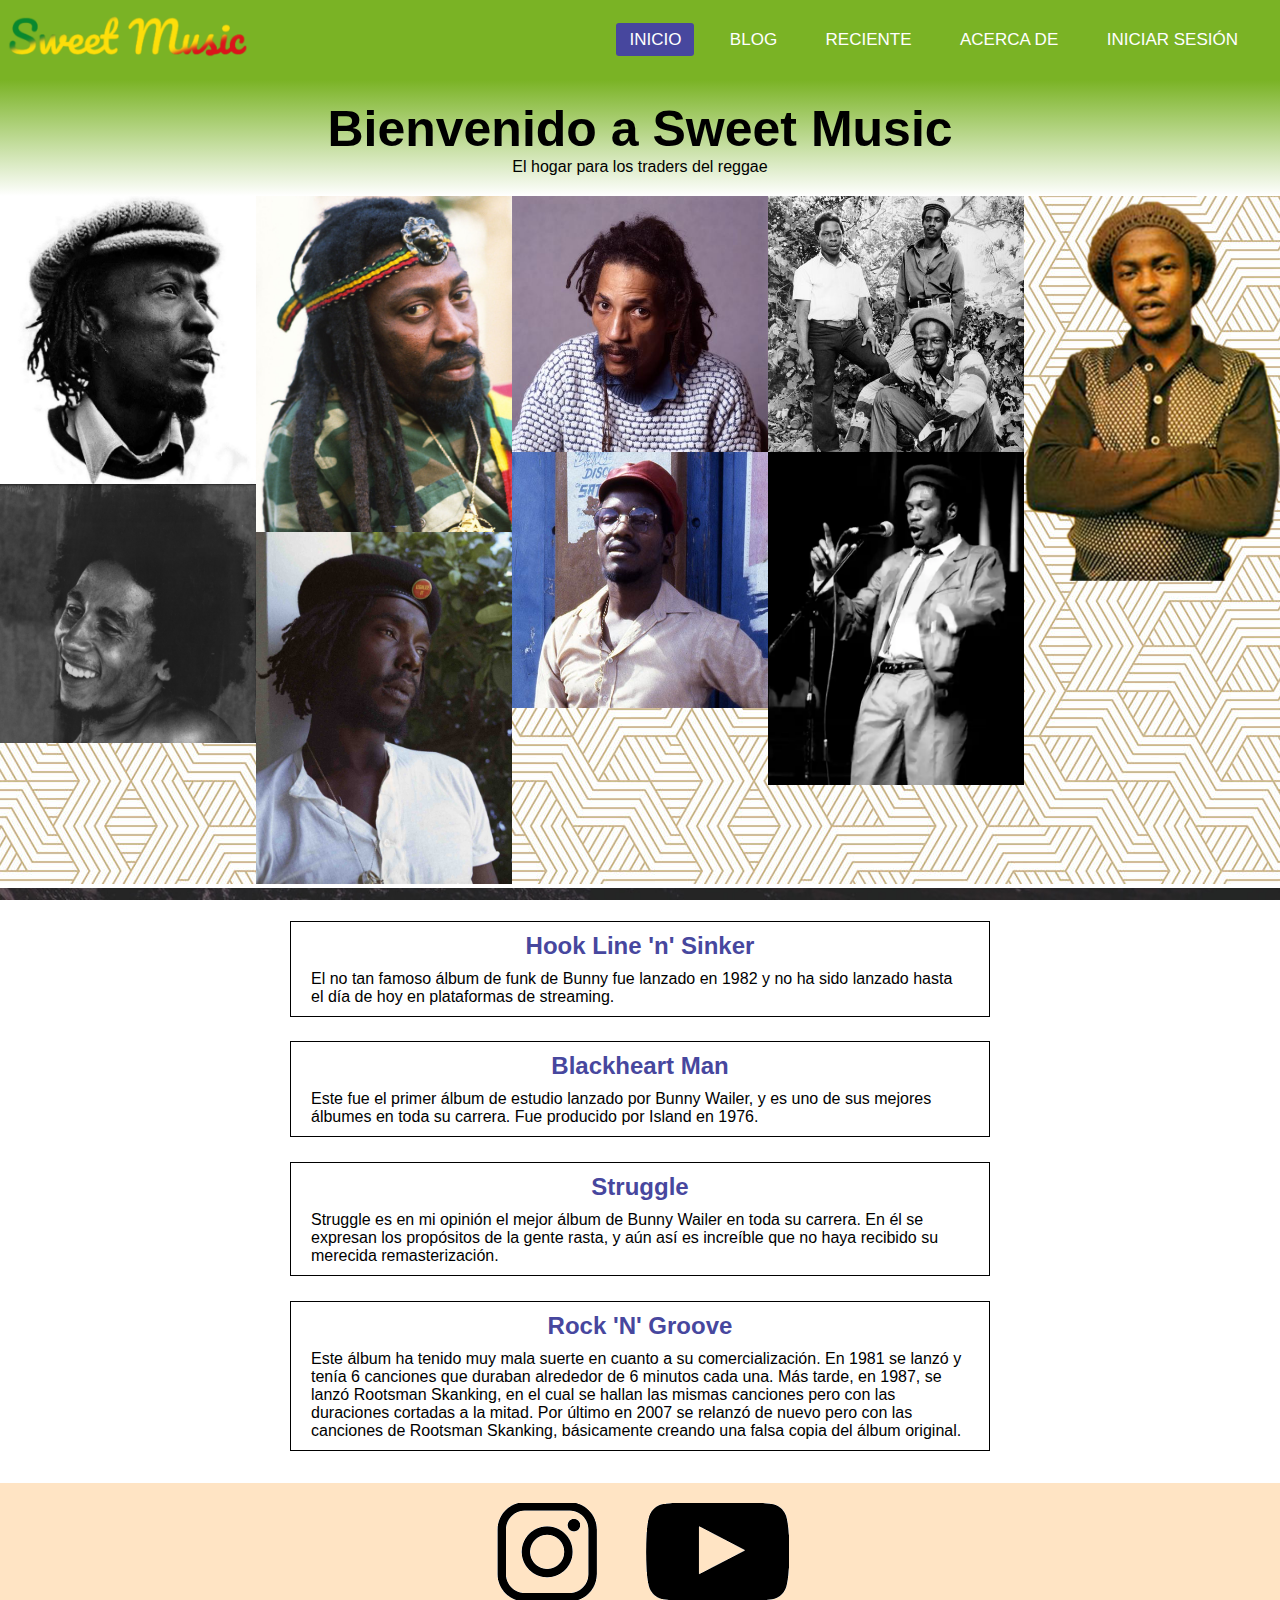
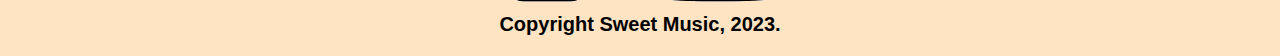
<file: index.html>
<!DOCTYPE html>
<html lang="es">
<head>
    <meta charset="UTF-8">
    <title>Sweet Music</title>
    <link rel="stylesheet" href="css/index.css">
    <link rel="stylesheet" href="css/base.css">
    <link rel="shortcut icon" href="https://m.media-amazon.com/images/I/51YNrNPonFL._AC_SX425_.jpg" type="image/x-icon">
    <link rel="stylesheet" href="https://cdnjs.cloudflare.com/ajax/libs/font-awesome/6.2.1/css/all.min.css">
</head>
<body>
    <header>
        <nav>
            <input type="checkbox" id="check">
            <label for="check" id="checkbutton">
                <i class="fas fa-bars"></i>
            </label>
            <a href="index.html">
                <img src="fotos/logo.png" alt="Logo" id="logo">
            </a>
            <ul>
                <li><a class="active" href="#">Inicio</a></li>
                <li><a href="blog/blogpage.html">Blog</a></li>
                <li><a href="https://www.youtube.com/watch?v=6Tnw5GiRLfk" target="_blank">Reciente</a></li>
                <li><a href="about.html">Acerca de</a>
                    <ul class="submenu">
                        <li><a href="contact.html">Contacto</a></li>
                        <li><a href="DMCA.html">DMCA</a></li>
                    </ul>
                </li>
                <li><a href="forms/login.html">Iniciar Sesión</a></li>
            </ul>
        </nav>
        <section></section>
    </header>
    <main>
        <section id="appearingtext">
            <h1>Bienvenido a Sweet Music</h1>
            <p>El hogar para los traders del reggae</p>
        </section>

        <div id="images-wrapper"> 
            <img src="fotos/altonellis.jpg" alt="Alton Ellis" /> 
            <img src="fotos/bobmarley.jpg" alt="Bob Marley" /> 
            <img src="fotos/Bunny.jpg" alt="Bunny Wailer" /> 
            <img src="fotos/petertosh.jpg" alt="Peter Tosh" /> 
            <img src="fotos/augustuspablo.jpg" alt="Augustus Pablo" />
            <img src="fotos/DelroyWilson.jpg" alt="Delroy Wilson">  
            <img src="fotos/heptones.jpg" alt="The Heptones">
            <img src="fotos/horaceandy.webp" alt="Horace Andy">
            <img src="fotos/minott.jpg" alt="Sugar Minott">
        </div>

        <section id="arts">
                <article>
                    <h2><a href="blog/blogpage.html#hklnsnk">Hook Line 'n' Sinker</a></h2>
                    <p>El no tan famoso álbum de funk de Bunny fue lanzado en 1982 y no ha sido lanzado hasta el día de hoy en plataformas de streaming.</p>
                </article>
                <article>
                    <h2><a href="blog/blogpage.html#blkhrtmn">Blackheart Man</a></h2>
                    <p>Este fue el primer álbum de estudio lanzado por Bunny Wailer, y es uno de sus mejores álbumes en toda su carrera. Fue producido por Island en 1976.</p>
                </article>
                <article>
                    <h2><a href="blog/blogpage.html#str">Struggle</a></h2>
                    <p>Struggle es en mi opinión el mejor álbum de Bunny Wailer en toda su carrera. En él se expresan los propósitos de la gente rasta, y aún así es increíble que no haya recibido su merecida remasterización.</p>
                </article>
                <article>
                    <h2><a href="blog/blogpage.html#rng">Rock 'N' Groove</a></h2>
                    <p>Este álbum ha tenido muy mala suerte en cuanto a su comercialización. En 1981 se lanzó y tenía 6 canciones que duraban alrededor de 6 minutos cada una. Más tarde, en 1987, se lanzó Rootsman Skanking, en el cual se hallan las mismas canciones pero con las duraciones cortadas a la mitad. Por último en 2007 se relanzó de nuevo pero con las canciones de Rootsman Skanking, básicamente creando una falsa copia del álbum original.</p>
                </article>
        </section>
    </main>
    <footer>
        <img src="fotos/Instautube.png" alt="Links a Instagram y YouTube" usemap="#image-map">

        <map name="image-map">
            <area target="_blank" alt="Link a Instagram" title="Link de Instagram" href="https://instagram.com" coords="6,0,109,99" shape="rect">
            <area target="_blank" alt="Link a YouTube" title="Link de YouTube" href="https://www.youtube.com/@sweetmusicreggaedemos" coords="299,97,155,1" shape="rect">
        </map>

        <p>Copyright Sweet Music, 2023.</p>
    </footer>
</body>
<!-- Hecho por Juan Moreno Márquez, 2022-23 -->
</html>
</file>
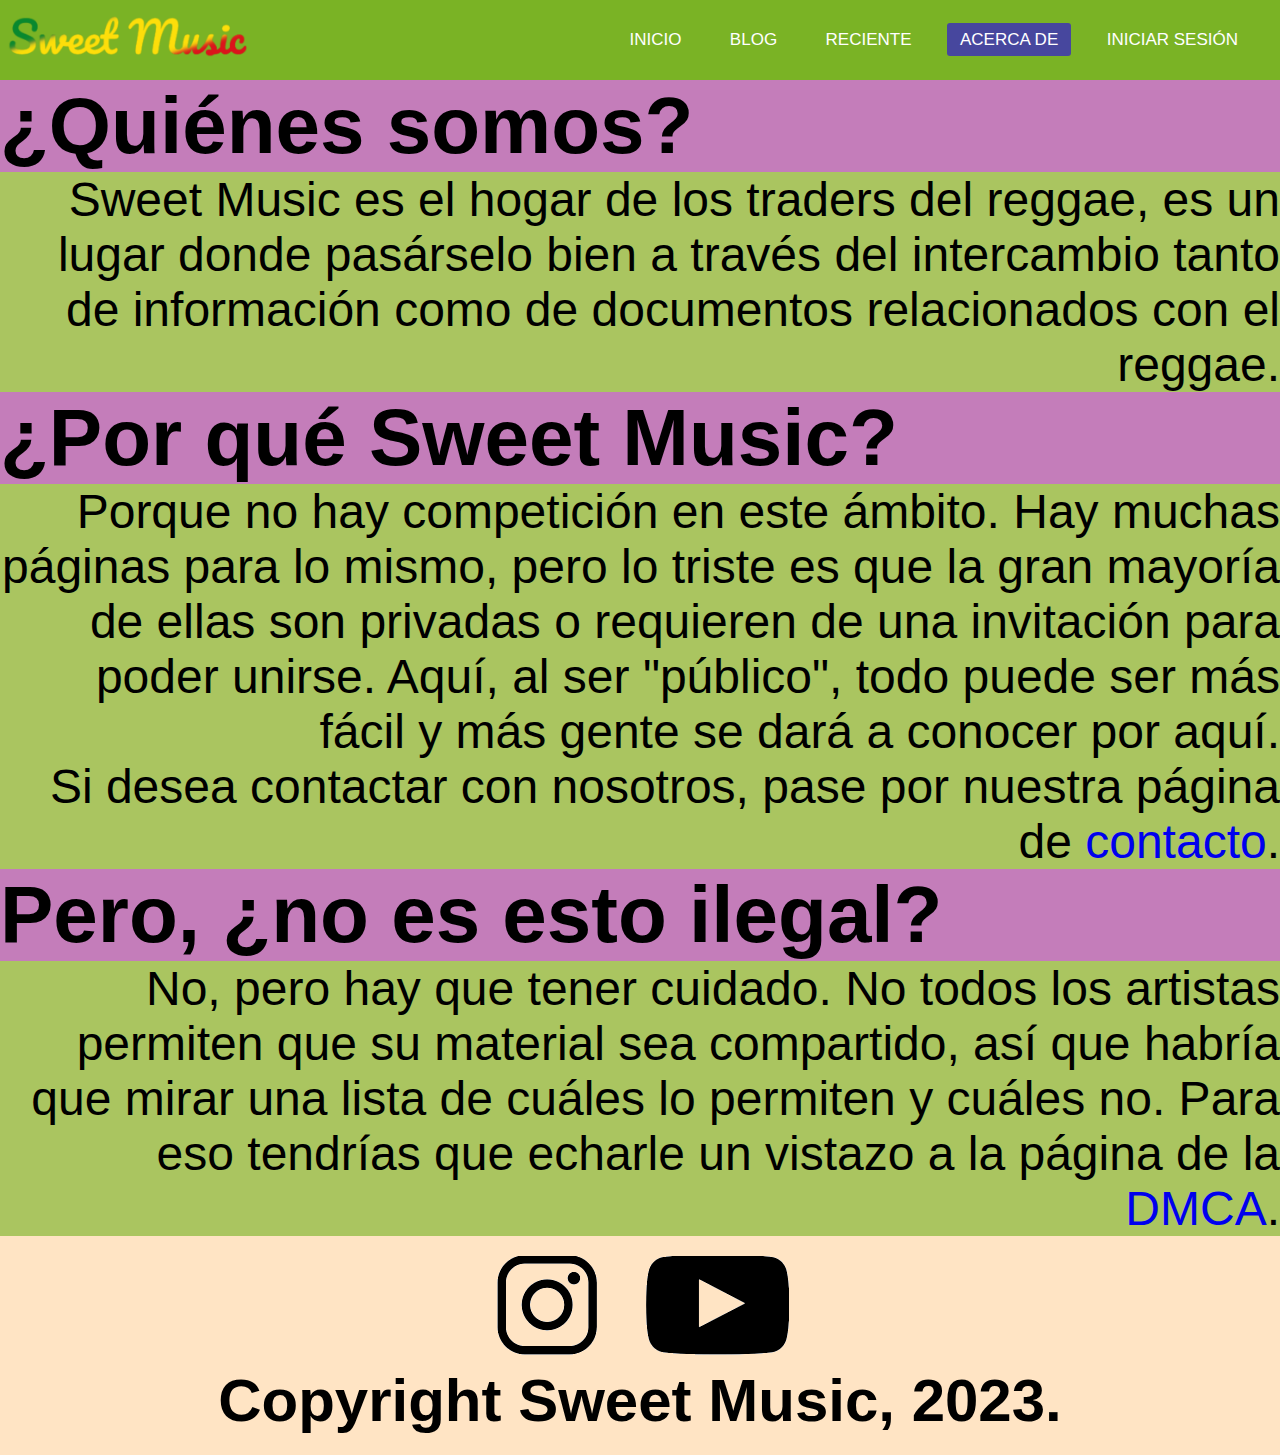
<file: about.html>
<!DOCTYPE html>
<html lang="es">
<head>
    <meta charset="UTF-8">
    <link rel="stylesheet" href="css/base.css">
    <link rel="stylesheet" href="css/about.css">
    <link rel="stylesheet" href="https://cdnjs.cloudflare.com/ajax/libs/font-awesome/6.2.1/css/all.min.css">
    <meta http-equiv="X-UA-Compatible" content="IE=edge">
    <meta name="viewport" content="width=device-width, initial-scale=1.0">
    <link rel="shortcut icon" href="https://m.media-amazon.com/images/I/51YNrNPonFL._AC_SX425_.jpg" type="image/x-icon">
    <title>Sobre Nosotros</title>
</head>
<body>
    <header>
        <nav>
            <input type="checkbox" id="check">
            <label for="check" id="checkbutton">
                <i class="fas fa-bars"></i>
            </label>
            <a href="index.html">
                <img src="fotos/logo.png" alt="Logo" id="logo">
            </a>
            <ul>
                <li><a href="index.html">Inicio</a></li>
                <li><a href="blog/blogpage.html">Blog</a></li>
                <li><a href="https://www.youtube.com/watch?v=6Tnw5GiRLfk" target="_blank">Reciente</a></li>
                <li><a class="active" href="about.html">Acerca de</a>
                    <ul class="submenu">
                        <li><a href="contact.html">Contacto</a></li>
                        <li><a href="DMCA.html">DMCA</a></li>
                    </ul>
                </li>
                <li><a href="forms/login.html">Iniciar Sesión</a></li>
            </ul>
        </nav>
        <section></section>
    </header>
    <main>
        <h1>¿Quiénes somos?</h1>
        <p>Sweet Music es el hogar de los traders del reggae, es un lugar donde pasárselo bien a través del intercambio tanto de información como de documentos relacionados con el reggae.</p>
        <h1>¿Por qué Sweet Music?</h1>
        <p>Porque no hay competición en este ámbito. Hay muchas páginas para lo mismo, pero lo triste es que la gran mayoría de ellas son privadas o requieren de una invitación para poder unirse. Aquí, al ser "público", todo puede ser más fácil y más gente se dará a conocer por aquí. 
        <p>Si desea contactar con nosotros, pase por nuestra página de <a href="contact.html">contacto</a>.</p>
        <h1>Pero, ¿no es esto ilegal?</h1>
        <p>No, pero hay que tener cuidado. No todos los artistas permiten que su material sea compartido, así que habría que mirar una lista de cuáles lo permiten y cuáles no. Para eso tendrías que echarle un vistazo a la página de la <a href="DMCA.html">DMCA</a>.</p>
    </main>
    <footer>
        <img src="fotos/Instautube.png" alt="Links a Instagram y YouTube" usemap="#image-map">

        <map name="image-map">
            <area target="_blank" alt="Link a Instagram" title="Link de Instagram" href="https://instagram.com" coords="6,0,109,99" shape="rect">
            <area target="_blank" alt="Link a YouTube" title="Link de YouTube" href="https://www.youtube.com/@sweetmusicreggaedemos" coords="299,97,155,1" shape="rect">
        </map>

        <p>Copyright Sweet Music, 2023.</p>
    </footer>
</body>
</html>
</file>
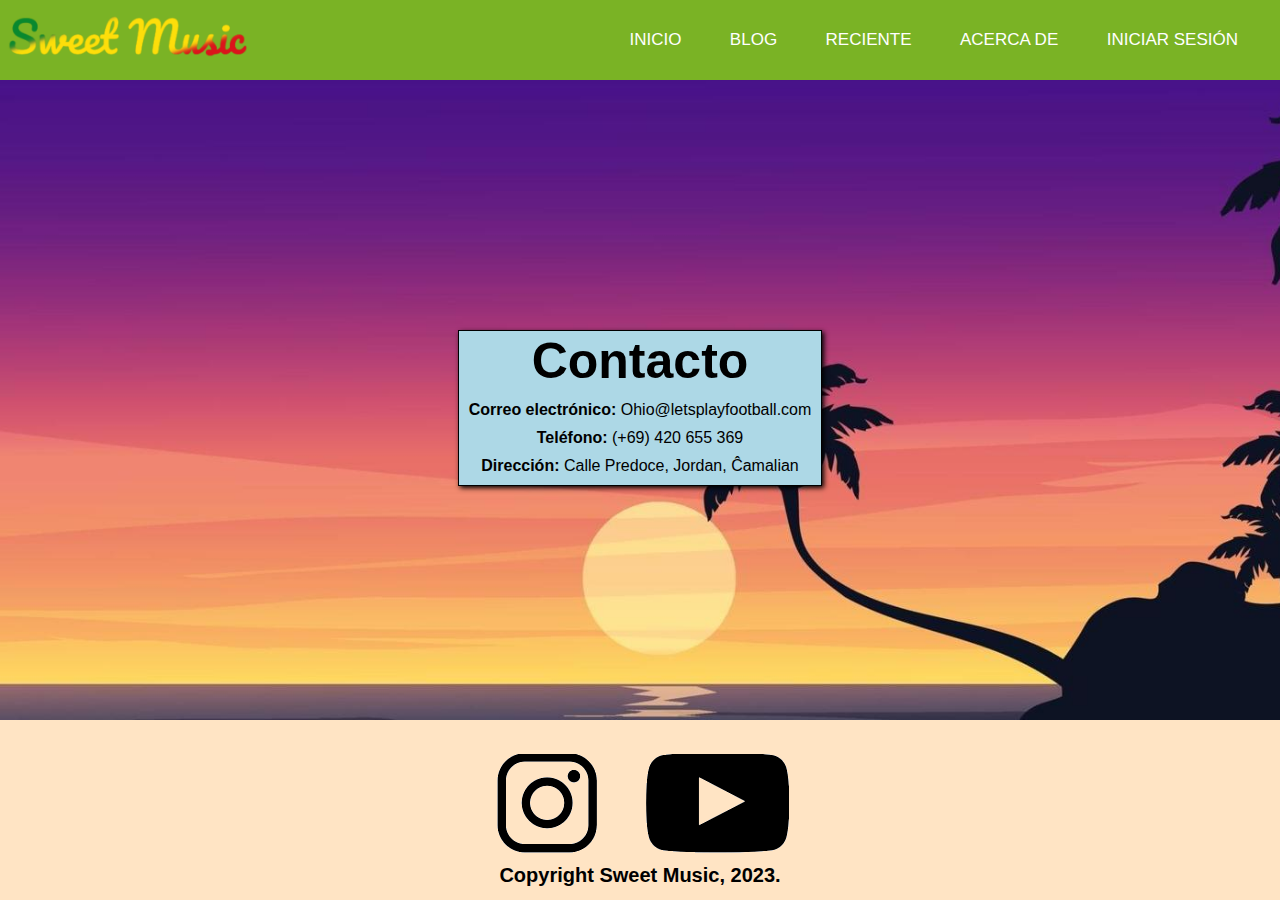
<file: contact.html>
<!DOCTYPE html>
<html lang="es">
<head>
    <meta charset="UTF-8">
    <link rel="stylesheet" href="https://cdnjs.cloudflare.com/ajax/libs/font-awesome/6.2.1/css/all.min.css">
    <link rel="stylesheet" href="css/base.css">
    <link rel="stylesheet" href="css/contact.css">
    <link rel="shortcut icon" href="https://m.media-amazon.com/images/I/51YNrNPonFL._AC_SX425_.jpg" type="image/x-icon">
    <title>Contacto</title>
</head>
<body>
    <header>
        <nav>
            <input type="checkbox" id="check">
            <label for="check" id="checkbutton">
                <i class="fas fa-bars"></i>
            </label>
            <a href="index.html">
                <img src="fotos/logo.png" alt="Logo" id="logo">
            </a>
            <ul>
                <li><a href="index.html">Inicio</a></li>
                <li><a href="blog/blogpage.html">Blog</a></li>
                <li><a href="https://www.youtube.com/watch?v=6Tnw5GiRLfk" target="_blank">Reciente</a></li>
                <li><a href="about.html">Acerca de</a>
                    <ul class="submenu">
                        <li><a class="active" href="contact.html">Contacto</a></li>
                        <li><a href="DMCA.html">DMCA</a></li>
                    </ul>
                </li>
                <li><a href="forms/login.html">Iniciar Sesión</a></li>
            </ul>
        </nav>
        <section></section>
    </header>
    <main>
        <h1>Contacto</h1>
        <p><strong>Correo electrónico:</strong> Ohio@letsplayfootball.com</p>
        <p><strong>Teléfono:</strong> (+69) 420 655 369</p>
        <p><strong>Dirección:</strong> Calle Predoce, Jordan, Ĉamalian</p>
    </main>
    <footer>
        <img src="fotos/Instautube.png" alt="Links a Instagram y YouTube" usemap="#image-map">

        <map name="image-map">
            <area target="_blank" alt="Link a Instagram" title="Link de Instagram" href="https://instagram.com" coords="6,0,109,99" shape="rect">
            <area target="_blank" alt="Link a YouTube" title="Link de YouTube" href="https://www.youtube.com/@sweetmusicreggaedemos" coords="299,97,155,1" shape="rect">
        </map>

        <p>Copyright Sweet Music, 2023.</p>
    </footer>
</body>
</html>
</file>
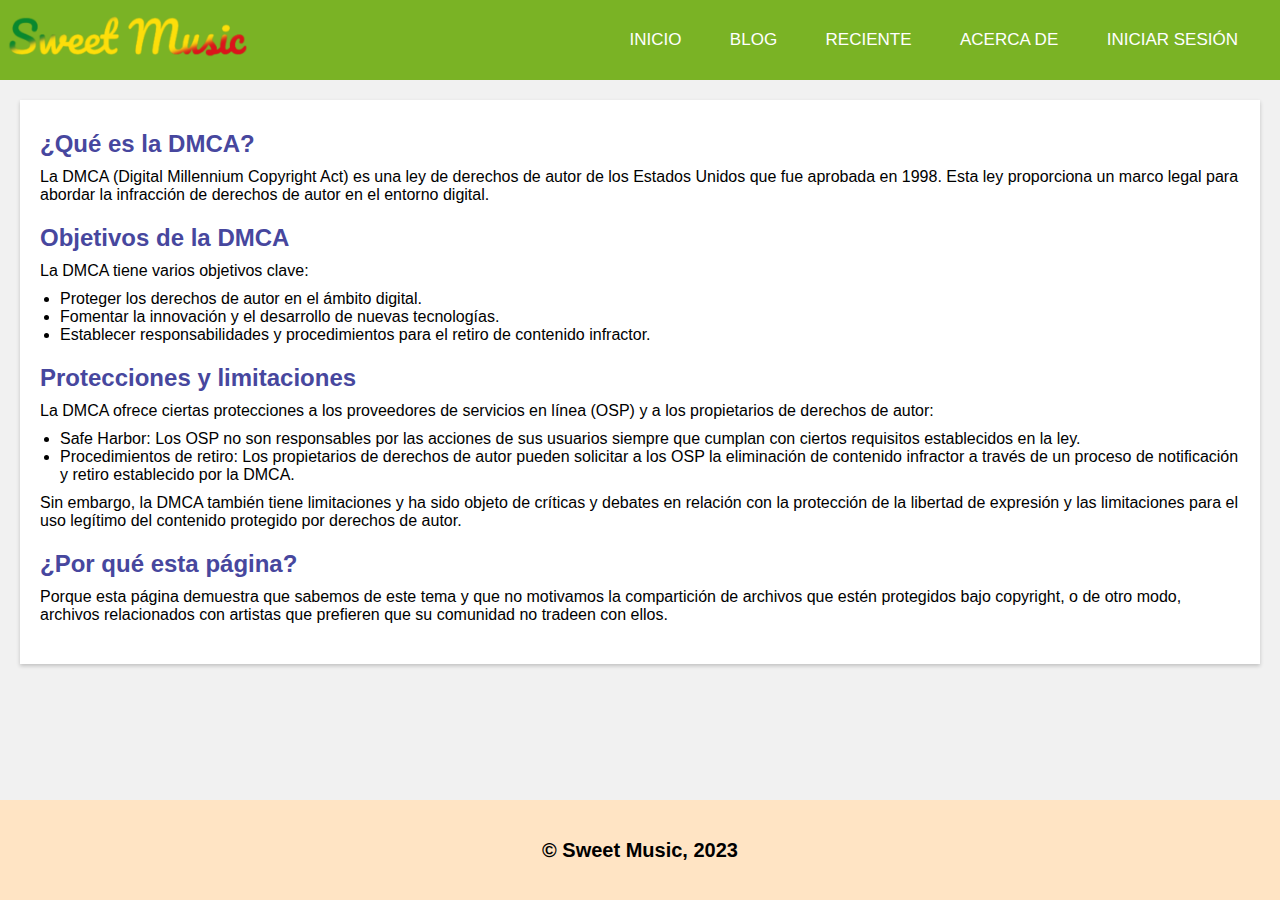
<file: DMCA.html>
<!DOCTYPE html>
<html lang="es">
<head>
    <link rel="stylesheet" href="https://cdnjs.cloudflare.com/ajax/libs/font-awesome/6.2.1/css/all.min.css">
    <link rel="shortcut icon" href="https://m.media-amazon.com/images/I/51YNrNPonFL._AC_SX425_.jpg" type="image/x-icon">
    <link rel="stylesheet" href="css/base.css">
    <link rel="stylesheet" href="css/dmca.css">
    <meta charset="UTF-8">
    <title>DMCA</title>
</head>
<body>
    <header>
        <nav>
            <input type="checkbox" id="check">
            <label for="check" id="checkbutton">
                <i class="fas fa-bars"></i>
            </label>
            <a href="index.html">
                <img src="fotos/logo.png" alt="Logo" id="logo">
            </a>
            <ul>
                <li><a href="index.html">Inicio</a></li>
                <li><a href="blog/blogpage.html">Blog</a></li>
                <li><a href="https://www.youtube.com/watch?v=6Tnw5GiRLfk" target="_blank">Reciente</a></li>
                <li><a href="about.html">Acerca de</a>
                    <ul class="submenu">
                        <li><a href="contact.html">Contacto</a></li>
                        <li><a class="active" href="DMCA.html">DMCA</a></li>
                    </ul>
                </li>
                <li><a href="forms/login.html">Iniciar Sesión</a></li>
            </ul>
        </nav>
        <section></section>
    </header>
    <main>
        <section>
            <h2>¿Qué es la DMCA?</h2>
            <p>La DMCA (Digital Millennium Copyright Act) es una ley de derechos de autor de los Estados Unidos que fue
                aprobada en 1998. Esta ley proporciona un marco legal para abordar la infracción de derechos de autor en el
                entorno digital.</p>
        </section>

        <section>
            <h2>Objetivos de la DMCA</h2>
            <p>La DMCA tiene varios objetivos clave:</p>
            <ul>
                <li>Proteger los derechos de autor en el ámbito digital.</li>
                <li>Fomentar la innovación y el desarrollo de nuevas tecnologías.</li>
                <li>Establecer responsabilidades y procedimientos para el retiro de contenido infractor.</li>
            </ul>
        </section>

        <section>
            <h2>Protecciones y limitaciones</h2>
            <p>La DMCA ofrece ciertas protecciones a los proveedores de servicios en línea (OSP) y a los propietarios de
                derechos de autor:</p>
            <ul>
                <li>Safe Harbor: Los OSP no son responsables por las acciones de sus usuarios siempre que cumplan con ciertos
                requisitos establecidos en la ley.</li>
                <li>Procedimientos de retiro: Los propietarios de derechos de autor pueden solicitar a los OSP la eliminación de
                contenido infractor a través de un proceso de notificación y retiro establecido por la DMCA.</li>
            </ul>
            <p>Sin embargo, la DMCA también tiene limitaciones y ha sido objeto de críticas y debates en relación con la
                protección de la libertad de expresión y las limitaciones para el uso legítimo del contenido protegido por
                derechos de autor.</p>
        </section>

        <section>
            <h2>¿Por qué esta página?</h2>
            <p>Porque esta página demuestra que sabemos de este tema y que no motivamos la compartición de archivos que estén
                protegidos bajo copyright, o de otro modo, archivos relacionados con artistas que prefieren que su comunidad
                no tradeen con ellos.
            </p>
        </section>
    </main>
    <footer>
        <p>&copy; Sweet Music, 2023</p>
      </footer>
</body>
</html>
</file>
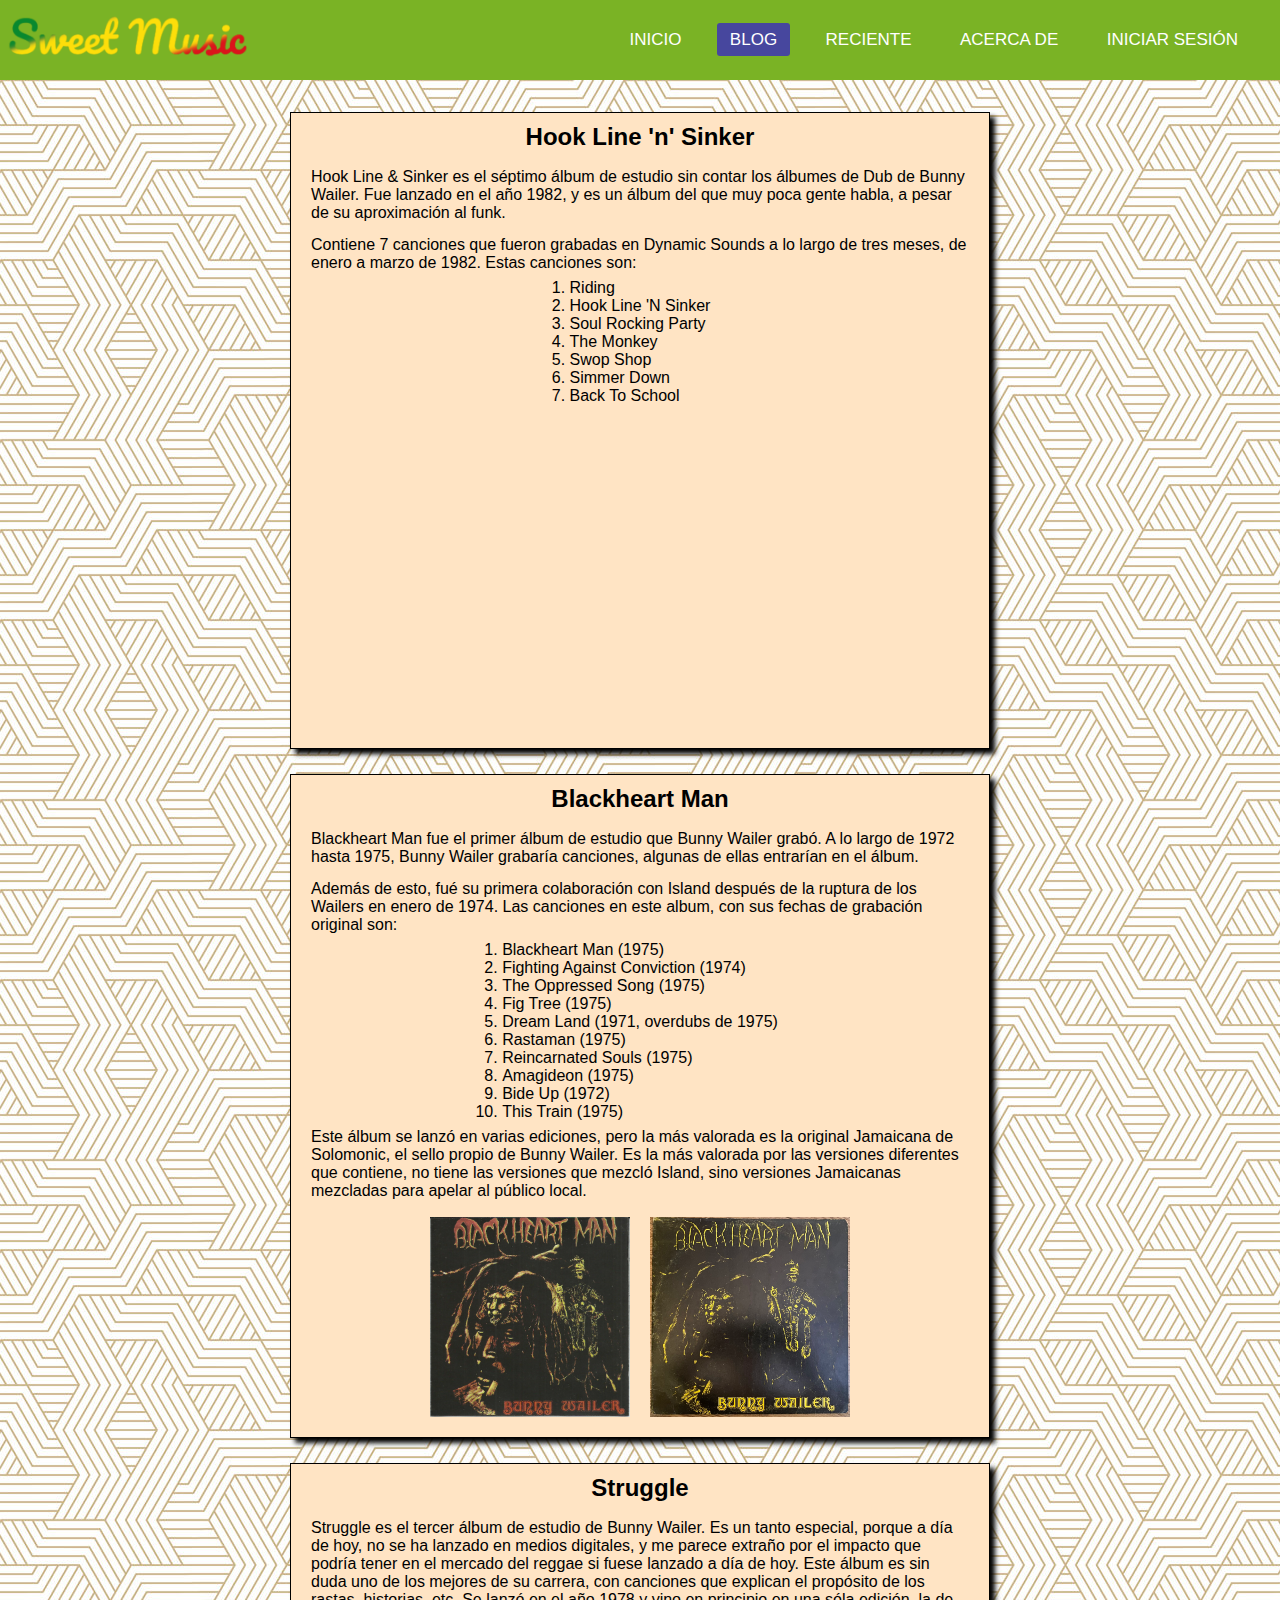
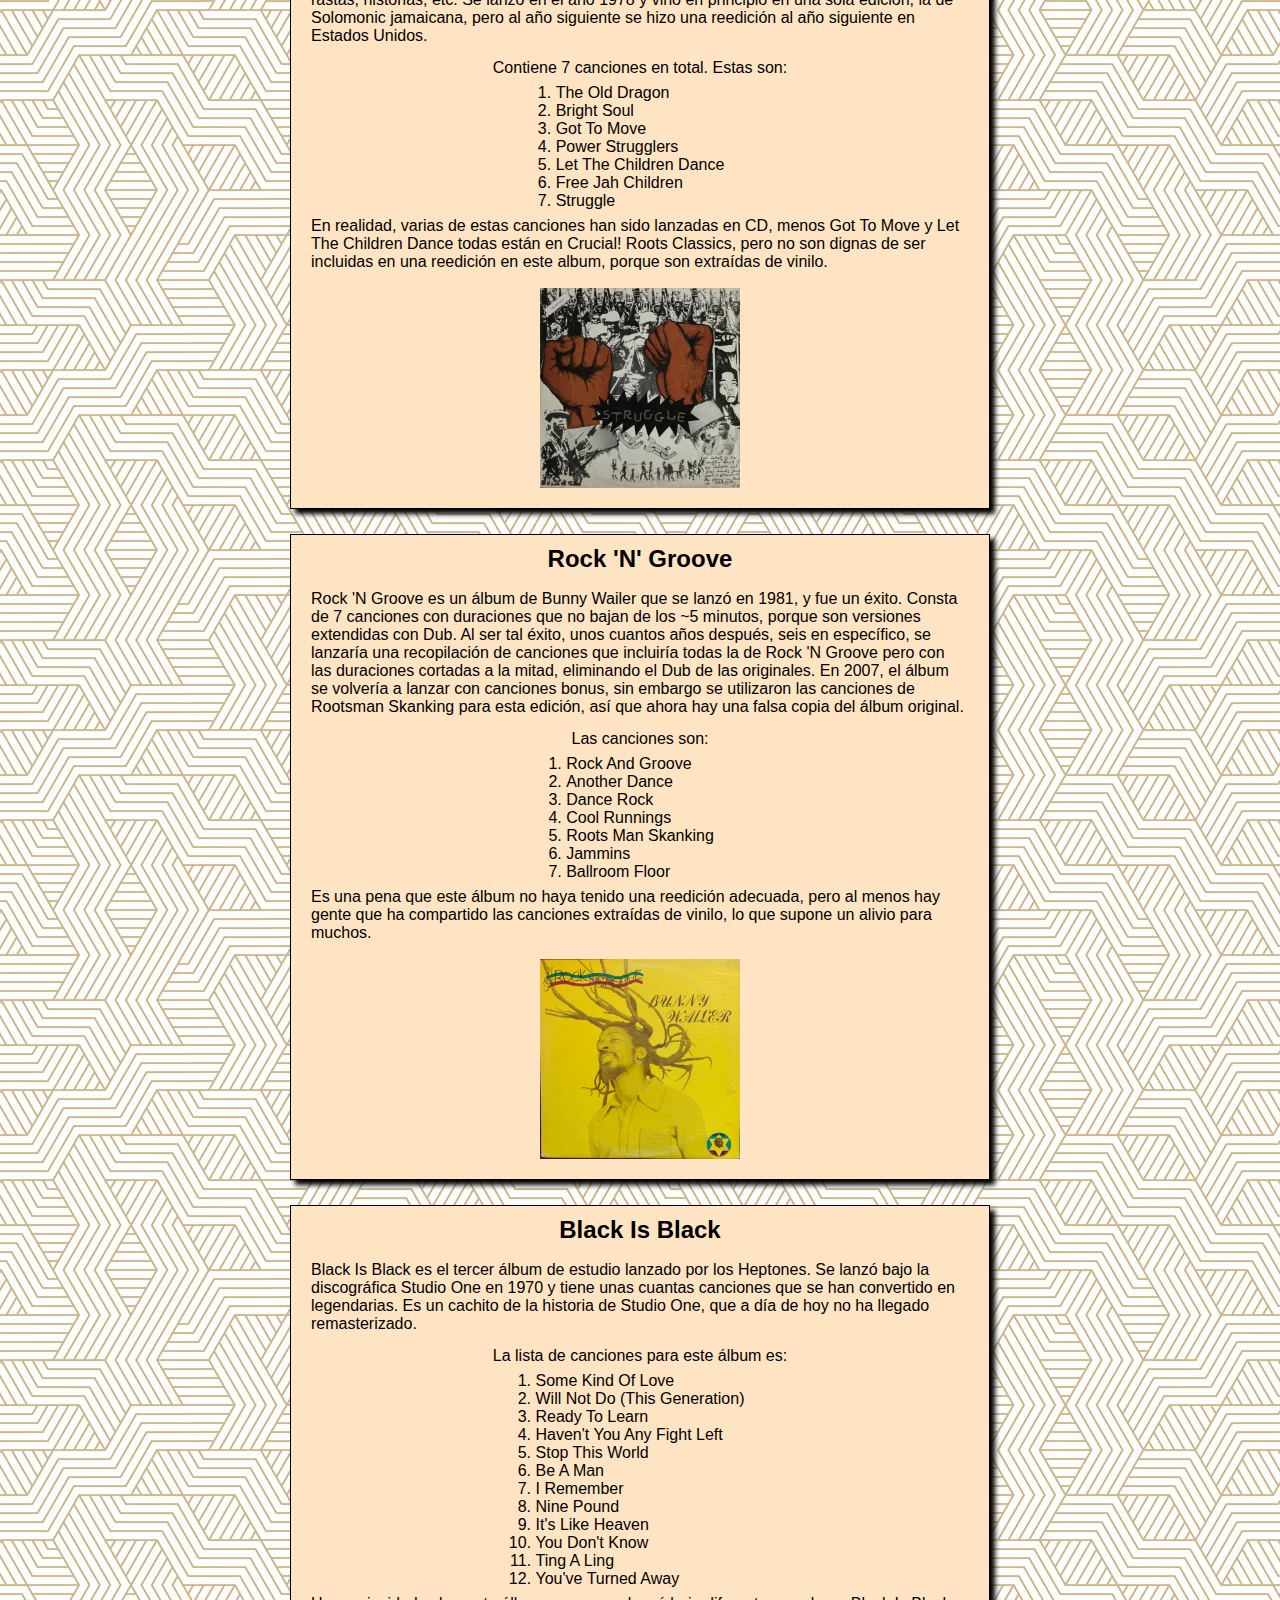
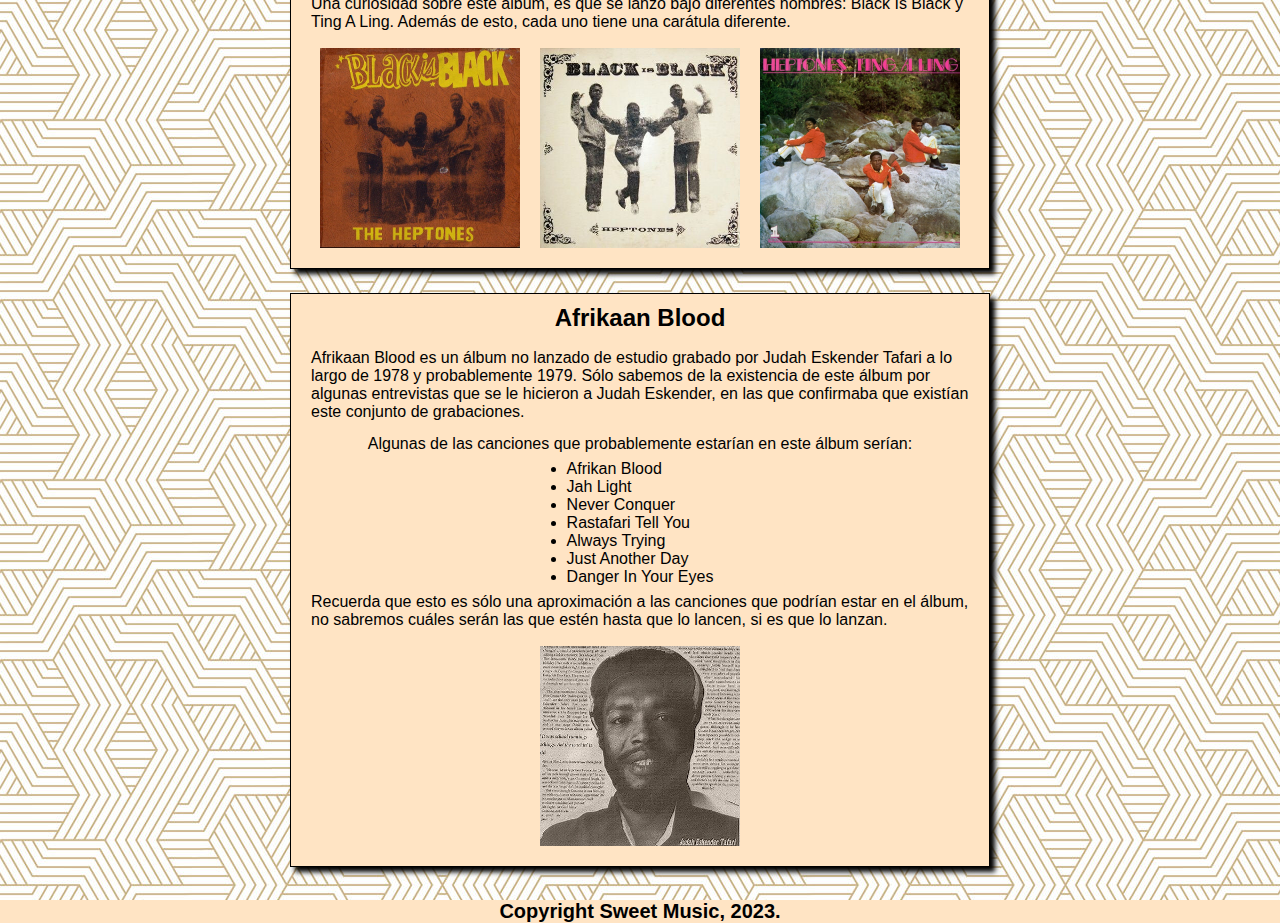
<file: blog/blogpage.html>
<!DOCTYPE html>
<html lang="es">
    <head>
        <meta charset="UTF-8">
        <title>Blog</title>
        <link rel="stylesheet" href="../css/base.css">
        <link rel="shortcut icon" href="https://m.media-amazon.com/images/I/51YNrNPonFL._AC_SX425_.jpg" type="image/x-icon">
        <link rel="stylesheet" href="../css/blog.css">
        <link rel="stylesheet" href="https://cdnjs.cloudflare.com/ajax/libs/font-awesome/6.2.1/css/all.min.css">
    </head>
    <body>
        <header>
            <nav>
                <input type="checkbox" id="check">
                <label for="check" id="checkbutton">
                    <i class="fas fa-bars"></i>
                </label>
                <a href="../index.html">
                    <img src="../fotos/logo.png" alt="Logo" id="logo">
                </a>
                <ul>
                    <li><a href="../index.html">Inicio</a></li>
                    <li><a class="active" href="">Blog</a></li>
                    <li><a href="https://www.youtube.com/watch?v=6Tnw5GiRLfk" target="_blank">Reciente</a></li>
                    <li><a href="../about.html">Acerca de</a>
                        <ul class="submenu">
                            <li><a href="../contact.html">Contacto</a></li>
                            <li><a href="../DMCA.html">DMCA</a></li>
                        </ul>
                    </li>
                    <li><a href="../forms/login.html">Iniciar Sesión</a></li>
                </ul>
            </nav>
            <section></section>
        </header>
        <main>
            <article id="hklnsnk">
                <h2>Hook Line 'n' Sinker</h2>
                <p>Hook Line & Sinker es el séptimo álbum de estudio sin contar los álbumes de Dub de Bunny Wailer. Fue lanzado en el año 1982, y es un álbum del que muy poca gente habla, a pesar de su aproximación al funk.</p>
                <p>Contiene 7 canciones que fueron grabadas en Dynamic Sounds a lo largo de tres meses, de enero a marzo de 1982. Estas canciones son:</p>
                <ol>
                    <li>Riding</li>
                    <li>Hook Line 'N Sinker</li>
                    <li>Soul Rocking Party</li>
                    <li>The Monkey</li>
                    <li>Swop Shop</li>
                    <li>Simmer Down</li>
                    <li>Back To School</li>
                </ol>
                <br>
                <iframe width="560" height="315" src="https://www.youtube.com/embed/kb1dNMynWqk" title="YouTube video player" frameborder="0" allow="accelerometer; autoplay; clipboard-write; encrypted-media; gyroscope; picture-in-picture; web-share" allowfullscreen></iframe>
            </article>
            <article id="blkhrtmn">
                <h2>Blackheart Man</h2>
                <p>Blackheart Man fue el primer álbum de estudio que Bunny Wailer grabó. A lo largo de 1972 hasta 1975, Bunny Wailer grabaría canciones, algunas de ellas entrarían en el álbum.</p>
                <p>Además de esto, fué su primera colaboración con Island después de la ruptura de los Wailers en enero de 1974. Las canciones en este album, con sus fechas de grabación original son:</p>
                <ol>
                    <li>Blackheart Man (1975)</li>
                    <li>Fighting Against Conviction (1974)</li>
                    <li>The Oppressed Song (1975)</li>
                    <li>Fig Tree (1975)</li>
                    <li>Dream Land (1971, overdubs de 1975)</li>
                    <li>Rastaman (1975)</li>
                    <li>Reincarnated Souls (1975)</li>
                    <li>Amagideon (1975)</li>
                    <li>Bide Up (1972)</li>
                    <li>This Train (1975)</li>
                </ol>
                <p>Este álbum se lanzó en varias ediciones, pero la más valorada es la original Jamaicana de Solomonic, el sello propio de Bunny Wailer. Es la más valorada por las versiones diferentes que contiene, no tiene las versiones que mezcló Island, sino versiones Jamaicanas mezcladas para apelar al público local.</p>
                <div class="imagenesSeguidas">
                    <img src="../fotos/blackheartIsland.jpg" alt="Blackheart Man: Island" title="Versión de Island de Blackheart Man">
                    <img src="../fotos/blackheartJamaican.jpg" alt="Blackheart Man: Solomonic" title="Versión de Solomonic de Blackheart Man">
                </div>
            </article>
            <article id="str">
                <h2>Struggle</h2>
                <p>Struggle es el tercer álbum de estudio de Bunny Wailer. Es un tanto especial, porque a día de hoy, no se ha lanzado en medios digitales, y me parece extraño por el impacto que podría tener en el mercado del reggae si fuese lanzado a día de hoy. Este álbum es sin duda uno de los mejores de su carrera, con canciones que explican el propósito de los rastas, historias, etc. Se lanzó en el año 1978 y vino en principio en una sóla edición, la de Solomonic jamaicana, pero al año siguiente se hizo una reedición al año siguiente en Estados Unidos.</p>
                <p>Contiene 7 canciones en total. Estas son: </p>
                <ol>
                    <li>The Old Dragon</li>
                    <li>Bright Soul</li>
                    <li>Got To Move</li>
                    <li>Power Strugglers</li>
                    <li>Let The Children Dance</li>
                    <li>Free Jah Children</li>
                    <li>Struggle</li>
                </ol>
                <p>En realidad, varias de estas canciones han sido lanzadas en CD, menos Got To Move y Let The Children Dance todas están en Crucial! Roots Classics, pero no son dignas de ser incluidas en una reedición en este album, porque son extraídas de vinilo.</p>
                <div class="imagenesSeguidas">
                    <img src="../fotos/Struggle.jpg" alt="">
                </div>
            </article>
            <article id="rng">
                <h2>Rock 'N' Groove</h2>
                <p>Rock 'N Groove es un álbum de Bunny Wailer que se lanzó en 1981, y fue un éxito. Consta de 7 canciones con duraciones que no bajan de los ~5 minutos, porque son versiones extendidas con Dub. Al ser tal éxito, unos cuantos años después, seis en específico, se lanzaría una recopilación de canciones que incluiría todas la de Rock 'N Groove pero con las duraciones cortadas a la mitad, eliminando el Dub de las originales. En 2007, el álbum se volvería a lanzar con canciones bonus, sin embargo se utilizaron las canciones de Rootsman Skanking para esta edición, así que ahora hay una falsa copia del álbum original.</p>
                <p>Las canciones son:</p>
                <ol>
                    <li>Rock And Groove</li>
                    <li>Another Dance</li>
                    <li>Dance Rock</li>
                    <li>Cool Runnings</li>
                    <li>Roots Man Skanking</li>
                    <li>Jammins</li>
                    <li>Ballroom Floor</li>
                </ol>
                <p>Es una pena que este álbum no haya tenido una reedición adecuada, pero al menos hay gente que ha compartido las canciones extraídas de vinilo, lo que supone un alivio para muchos.</p>
                <div class="imagenesSeguidas">
                    <img src="../fotos/RockNGroove.jpg" alt="Carátula de Rock 'N Groove" title="Rock 'N Groove">
                </div>
            </article>
            <article id="bib">
                <h2>Black Is Black</h2>
                <p>Black Is Black es el tercer álbum de estudio lanzado por los Heptones. Se lanzó bajo la discográfica Studio One en 1970 y tiene unas cuantas canciones que se han convertido en legendarias. Es un cachito de la historia de Studio One, que a día de hoy no ha llegado remasterizado.</p>
                <p>La lista de canciones para este álbum es:</p>
                <ol>
                    <li>Some Kind Of Love</li>
                    <li>Will Not Do (This Generation)</li>
                    <li>Ready To Learn</li>
                    <li>Haven't You Any Fight Left</li>
                    <li>Stop This World</li>
                    <li>Be A Man</li>
                    <li>I Remember</li>
                    <li>Nine Pound</li>
                    <li>It's Like Heaven</li>
                    <li>You Don't Know</li>
                    <li>Ting A Ling</li>
                    <li>You've Turned Away</li>
                </ol>
                <p>Una curiosidad sobre este álbum, es que se lanzó bajo diferentes nombres: Black Is Black y Ting A Ling. Además de esto, cada uno tiene una carátula diferente.</p>
                <div class="imagenesSeguidas">
                    <img src="../fotos/brownSleeve.jpg" alt="Carátula Marrón de Black Is Black" title="Carátula Marrón de Black Is Black">
                    <img src="../fotos/WhiteSleeve.jpg" alt="Carátula Blanca de Black Is Black" title="Carátula Blanca de Black Is Black">
                    <img src="../fotos/Ting A Ling.jpg" alt="Ting A Ling" title="Ting A Ling">
                </div>
            </article>
            <article id="afkbldog">
                <h2>Afrikaan Blood</h2>
                <p>Afrikaan Blood es un álbum no lanzado de estudio grabado por Judah Eskender Tafari a lo largo de 1978 y probablemente 1979. Sólo sabemos de la existencia de este álbum por algunas entrevistas que se le hicieron a Judah Eskender, en las que confirmaba que existían este conjunto de grabaciones.</p>
                <p>Algunas de las canciones que probablemente estarían en este álbum serían:</p>
                <ul>
                    <li>Afrikan Blood</li>
                    <li>Jah Light</li>
                    <li>Never Conquer</li>
                    <li>Rastafari Tell You</li>
                    <li>Always Trying</li>
                    <li>Just Another Day</li>
                    <li>Danger In Your Eyes</li>
                </ul>
                <p>Recuerda que esto es sólo una aproximación a las canciones que podrían estar en el álbum, no sabremos cuáles serán las que estén hasta que lo lancen, si es que lo lanzan.</p>
                <div class="imagenesSeguidas">
                    <img src="../fotos/Judah Eskendah.jpg" alt="Judah Eskender Tafari" title="Judah Eskender Tafari, el artista que grabó el álbum.">
                </div>
            </article>
        </main>
        <footer>
            <p>Copyright Sweet Music, 2023.</p>
        </footer>
    </body>
</html>
</file>
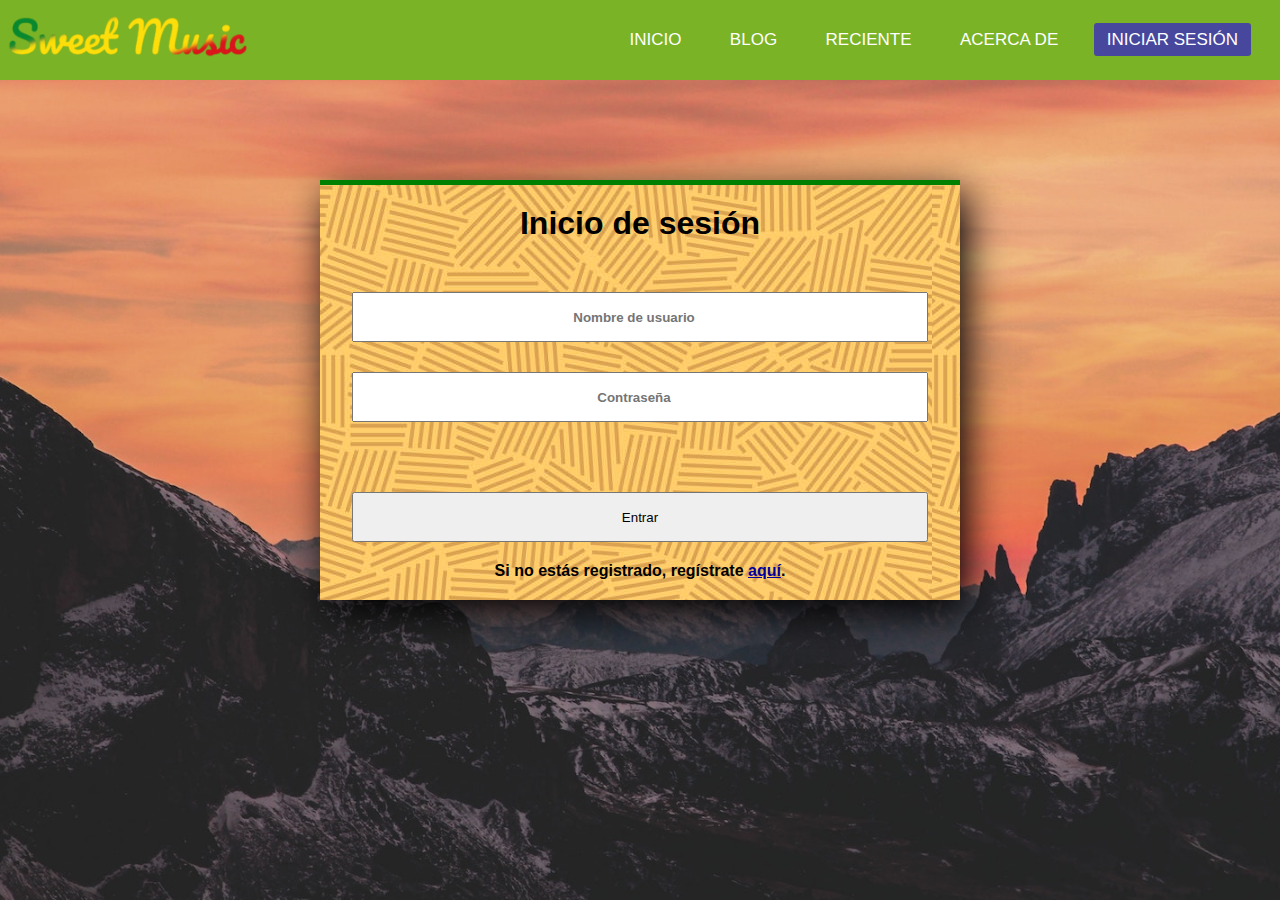
<file: forms/login.html>
<!DOCTYPE html>
<html lang="es">
<head>
    <link rel="stylesheet" href="../css/base.css">
    <link rel="stylesheet" href="../css/logreg.css">
    <link rel="stylesheet" href="https://cdnjs.cloudflare.com/ajax/libs/font-awesome/6.2.1/css/all.min.css">
    <link rel="shortcut icon" href="https://m.media-amazon.com/images/I/51YNrNPonFL._AC_SX425_.jpg" type="image/x-icon">
    <meta charset="UTF-8">
    <title>Inicio de Sesión</title>
</head>
<body>
    <header>
        <nav>
            <input type="checkbox" id="check">
            <label for="check" id="checkbutton">
                <i class="fas fa-bars"></i>
            </label>
            <a href="../index.html">
                <img src="../fotos/logo.png" alt="Logo" id="logo">
            </a>
            <ul>
                <li><a href="../index.html">Inicio</a></li>
                <li><a href="../blog/blogpage.html">Blog</a></li>
                <li><a href="https://www.youtube.com/watch?v=6Tnw5GiRLfk" target="_blank">Reciente</a></li>
                <li><a href="../about.html">Acerca de</a>
                    <ul class="submenu">
                        <li><a href="../contact.html">Contacto</a></li>
                        <li><a href="../DMCA.html">DMCA</a></li>
                    </ul>
                </li>
                <li><a class="active" href="#">Iniciar Sesión</a></li>
            </ul>
        </nav>
        <section></section>
    </header>
    <main>
        <form>
            <h1>Inicio de sesión</h1>
            <input type="text" id="nombreUser" placeholder="Nombre de usuario">            
            <input type="password" id="pass" placeholder="Contraseña">
            <input type="submit" value="Entrar" id="sub">
            <p>Si no estás registrado, regístrate <a href="register.html">aquí</a>.</p>
        </form>
    </main>
</body>
</html>
</file>
<file: css/index.css>
/*LAYOUT ---------------------------------------------------------*/

#checkbutton {
    margin-top: 25px;
}

/*display/position/float -------------------*/
#arts article, footer{
    display: flex;
}
/*height/width/padding/border/margin -------*/

#appearingtext{
    padding: 20px 0 20px 0;
}

main img{
    width: 100%;   
}

#arts{
    padding: 20px;
    display: flex;
    flex-wrap: wrap;
    flex-direction: row;
    justify-content: center;
}

#arts article{
    padding-bottom: 10px;
    margin-bottom: 10px;
    border: 1px solid black;
    width: 700px;
    margin: 1%;
}

#arts article h2{
    margin: 10px 0 10px 0;
}

#arts article h2 a{
    color: rgb(71, 71, 158);
}

#arts article p{
    margin: 0 20px 0 20px;
}

footer{
    padding-bottom: 20px;
}

footer img{
    padding-top: 20px;
    padding-bottom: 10px;
}

/*MAIN -------------------------------------*/
/*Las fotos*/

#images-wrapper {
    background-image: url(../fotos/seamlessback.jpg);
    line-height: 0;
    -webkit-column-count: 5;
    -webkit-column-gap: 0px;
    -moz-column-count: 5;
    -moz-column-gap: 0px;
    column-count: 5;
    column-gap: 0px;
}

#images-wrapper img {
    width: 100% !important;
    height: auto !important;
}

#images-wrapper {
    display: inline-block;
    margin-right: auto;
    margin-left: auto;
}

/*Fin*/

main h1{
    font-size: 50px;
    animation: changecolour 3s forwards;
}

/*Animación para h1*/
@keyframes changecolour {
    0%{
        color: black;
    }
    100%{
        color: rgb(71, 71, 158);
    }
}

#appearingtext{
    background:linear-gradient(to bottom, rgb(122, 179, 37), white);
    text-align: center;
}

#arts{
    background-image: url(../fotos/background.jpg);
    background-size: cover;
    background-attachment: fixed;
}

#arts article{
    background-color: white;
    flex-direction: column;
    align-items: center;
    justify-content: center;
}

/* MEDIA QUERIES PARA EL WRAPPER DE IMÁGENES */

@media (max-width: 1000px) {
    #images-wrapper {
        column-count: 3;
    }
}

@media (max-width: 800px) {
    #images-wrapper {
        column-count: 2;
    }
}

@media (max-width: 400px) {
    #images-wrapper {
        column-count: 1;
    }
}
</file>
<file: css/base.css>
*{
    padding: 0;
    margin: 0;
    box-sizing: border-box;
    text-decoration: none;
}

body{
    font-family: sans-serif;
    list-style: none;
}

/* NAVEGACIÓN RESPONSIVE */

#logo {
    margin-top: 10px;
    height: 55px;
}

nav {
    background: #7AB325;
    height: 80px;
    width: 100%;
}

.enlace {
    position: absolute;
    padding: 20px 50px;
}

nav ul {
    float: right;
    margin-right: 20px;
}

nav ul li {
    display: inline-block;
    line-height: 80px;
    margin: 0px 9px;
}

nav ul li a {
    color: #fff;
    font-size: 17px;
    padding: 7px 13px;
    border-radius: 3px;
    text-transform: uppercase;
    font-family: sans-serif;
}

nav li a.active,
nav li a:hover {
    background: rgb(71, 71, 158);
    transition: .5s;
}

nav section{
    background: url('../fotos/background.jpg') no-repeat;
    background-size: cover;
    background-position: center center;
    height: calc(100vh - 80px);
}

#checkbutton {
    font-size: 30px;
    color: #fff;
    float: right;
    line-height: 80px;
    margin-right: 40px;
    cursor: pointer;
    display: none;
}

#check {
    display: none;
}

nav ul li ul.submenu {
    display: none;
    position: absolute;
    background-color: #7AB325;
    box-shadow: 0px 8px 16px 0px rgba(0, 0, 0, 0.2);
    z-index: 1;
}

nav ul li:hover ul.submenu {
    display: block;
}

nav ul li ul.submenu li {
    width: 100px;
    float: none;
}

nav ul li:hover>ul.submenu {
    display: block;
    transition: all 0.3s ease-in-out;
}

/* FOOTER */

footer {
    flex-direction: column;
    align-items: center;
    justify-content: center;
    font-size: 20px;
    font-weight: bolder;
    background-color: bisque;
}

/* MEDIA QUERIES */

@media (max-width: 952px) {
    .enlace {
        padding-left: 20px;
    }

    nav ul li a {
        font-size: 13px;
    }
}

@media (max-width: 858px) {
    #checkbutton {
        display: block;
    }

    nav ul {
        position: fixed;
        width: 100%;
        height: 100vh;
        background: #2c3e50;
        top: 80px;
        left: 100%;
        text-align: center;
        transition: all .5s;
    }

    nav ul li {
        display: block;
        margin: 50px 0;
        line-height: 30px;
    }

    nav ul li a {
        font-size: 20px;
    }

    li a:hover,
    li a.active {
        background: none;
        color: red;
    }

    #check:checked~ul {
        left: 0;
    }
}
</file>
<file: css/about.css>
h1{
    font-size: 500%;
    background-color: #c47dba;
}

p{
    background-color: #aac560;
    font-size: 300%;
    text-align: end;
}

footer{
    display: flex;
    padding-bottom: 20px;
}

footer p{
    background-color: bisque;
}

footer img{
    padding-top: 20px;
    padding-bottom: 10px;
}

/* MEDIA QUERIES */

@media (max-width: 1000px) {
    h1{
        font-size: 300%;
        white-space: nowrap;
    }

    p{
        font-size: 180%;
    }
}

@media (max-width: 750px) {
    h1{
        text-align: center;
        font-size: 200%;
    }

    p{
        text-align: center;
        font-size: 120%;
    }
}
</file>
<file: css/contact.css>
body{
    background-image: url(../fotos/tropicalbeach.jpg);
    background-repeat: no-repeat;
    background-size: cover;
}

h1{
    border: 1px solid rgba(255, 255, 255, 0);
}

#appearingtext {
    padding: 20px 0 20px 0;
}

main h1 {
    font-size: 50px;
    animation: changecolour 3s forwards;
}

/*Animación para el cambio de color del h1*/
@keyframes changecolour {
    0% {
        color: black;
    }
    100% {
        color: rgb(71, 71, 158);
    }
}

#appearingtext {
    background: linear-gradient(to bottom, rgb(122, 179, 37), white);
    text-align: center;
}

/*CONTACTO -------------------------------------------------------*/

main {
    margin: 0 auto;
    text-align: center;
    right: 0;
    width: fit-content;
    margin-top: 250px;
    border: 1px solid black;
    box-shadow: 2px 2px 5px black;
    background-color: rgb(173, 216, 230);
}

main p {
    margin: 10px;
}

main strong {
    font-weight: bold;
}

/*FOOTER ---------------------------------------------------------*/

html, body {
    height: 100%;
}

footer {
    position: absolute;
    display: flex;
    bottom: 0;
    width: 100%;
    height: 180px; /* Altura del footer */
}

footer img {
    padding-top: 20px;
    padding-bottom: 10px;
}
</file>
<file: css/dmca.css>
body {
    font-family: Arial, sans-serif;
    margin: 0;
    padding: 0;
    background-color: #f1f1f1;
}

main {
    background-color: #fff;
    margin: 20px;
    padding: 20px;
    box-shadow: 0px 2px 4px rgba(0, 0, 0, 0.2);
}

section {
    margin-bottom: 20px;
}

h2 {
    color: #47479e;
    font-size: 24px;
    margin: 10px 0;
}

p {
    margin: 10px 0;
}

main ul {
    margin: 10px 0;
    padding-left: 20px;
}

footer {
    display: flex;
    position: absolute;
    bottom: 0;
    width: 100%;
    height: 100px; /* Altura del footer */
}
</file>
<file: css/blog.css>
#checkbutton {
    margin-top: 25px;
}

main{
    padding: 20px;
    display: flex;
    flex-wrap: wrap;
    flex-direction: row;
    justify-content: center;
    background-image: url(../fotos/seamlessback.jpg);
}

article{
    display: flex;
    flex-direction: column;
    align-items: center;
    padding-bottom: 10px;
    margin-bottom: 10px;
    border: 1px solid black;
    width: 700px;
    margin: 1%;
    background-color: bisque;
    box-shadow: 5px 5px 5px black;
}

article h2{
    margin: 10px 0 10px 0;
}

article p{
    margin: 7px 20px 7px 20px;
}

footer{
    display: flex;
}

.imagenesSeguidas{
    display: flex;
    flex-wrap: wrap;
}

.imagenesSeguidas img{
    width: 200px;
    height: 200px;
    object-fit: cover;
    margin: 10px;
}
</file>
<file: css/logreg.css>
body{
    background-image: url(../fotos/background.jpg);
    background-size: cover;
    background-attachment: fixed;
}

form{
    border-top: 5px solid green;
    display: flex;
    flex-direction: column;
    width: 50%;
    height: fit-content;
    margin: 100px 25%;
    box-shadow: 180px;
    box-shadow: 7px 13px 37px #000;
    background-image: url(../fotos/africanback.jpg);
}

form h1{
    margin-top: 20px;
    align-self: center;
    margin-bottom: 50px;
}

form input{
    padding: 12px 20px;
    width: 90%;
    align-self: center;
    height: 50px;
    margin-bottom: 30px;
}

input::placeholder{
    margin-left: 12px;
    font-weight: bold;
    text-align: center;
}

#sub{
    margin-top: 40px;
    margin-bottom: 20px;
}

p{
    text-align: center;
    font-weight: bold;
    margin-bottom: 20px;
}

main a{
    text-decoration: underline;
    color: #0000A0;
    
}

form section{
    padding: 0 5%;
    width: 80%;
    align-self: center;
    align-items: center;
    display: flex;
    flex-direction: row;
}

#terms{
    margin-bottom: 0;
    width: auto;
}

label{
    font-weight: bold;
    margin-left: 15px;
}

#medidas{
    display: flex;
    flex-wrap: wrap;
    justify-content: space-around;
    padding-bottom: 25px;
}

#medidas span{
    width: fit-content;
    padding: 5px;
}

span{
    font-weight: bold;
}

/* MEDIA QUERY */
@media (max-width: 1123px) {
    label{
        font-size: 14px;
    }
}
</file>
